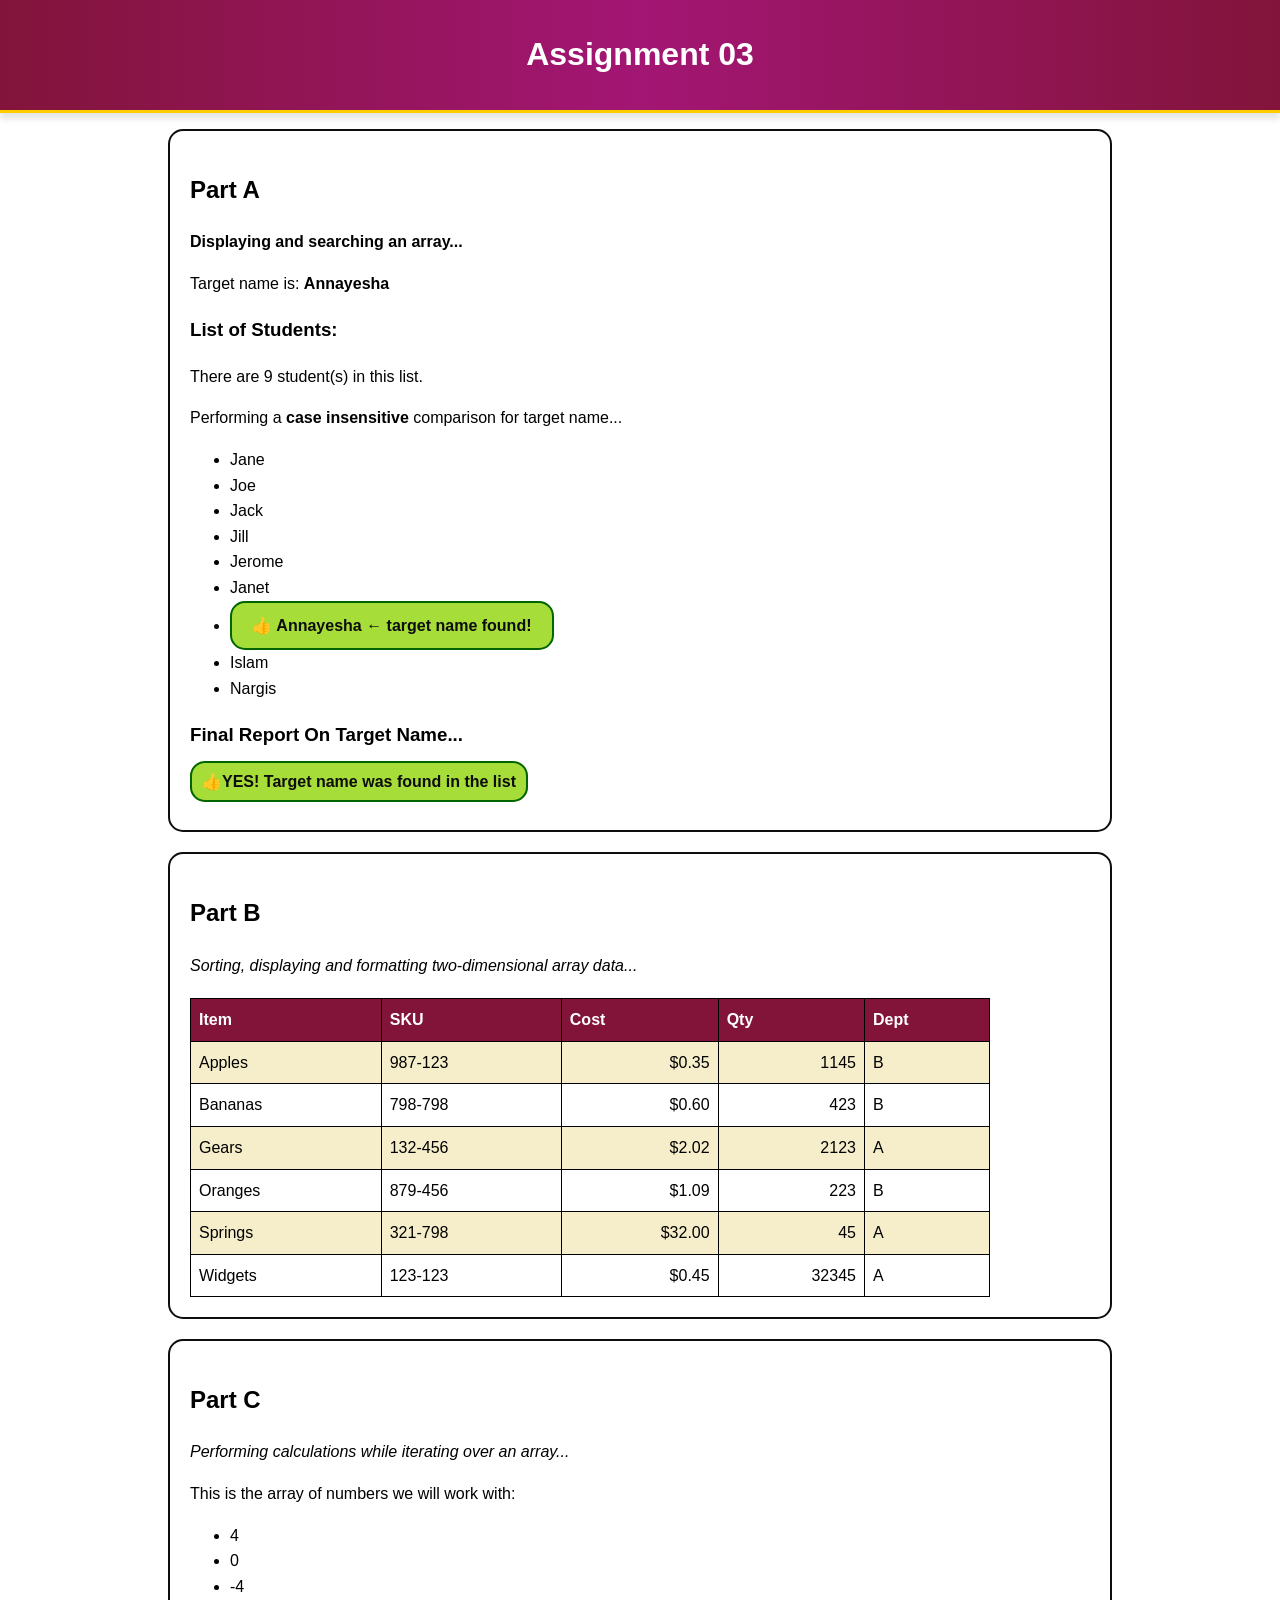
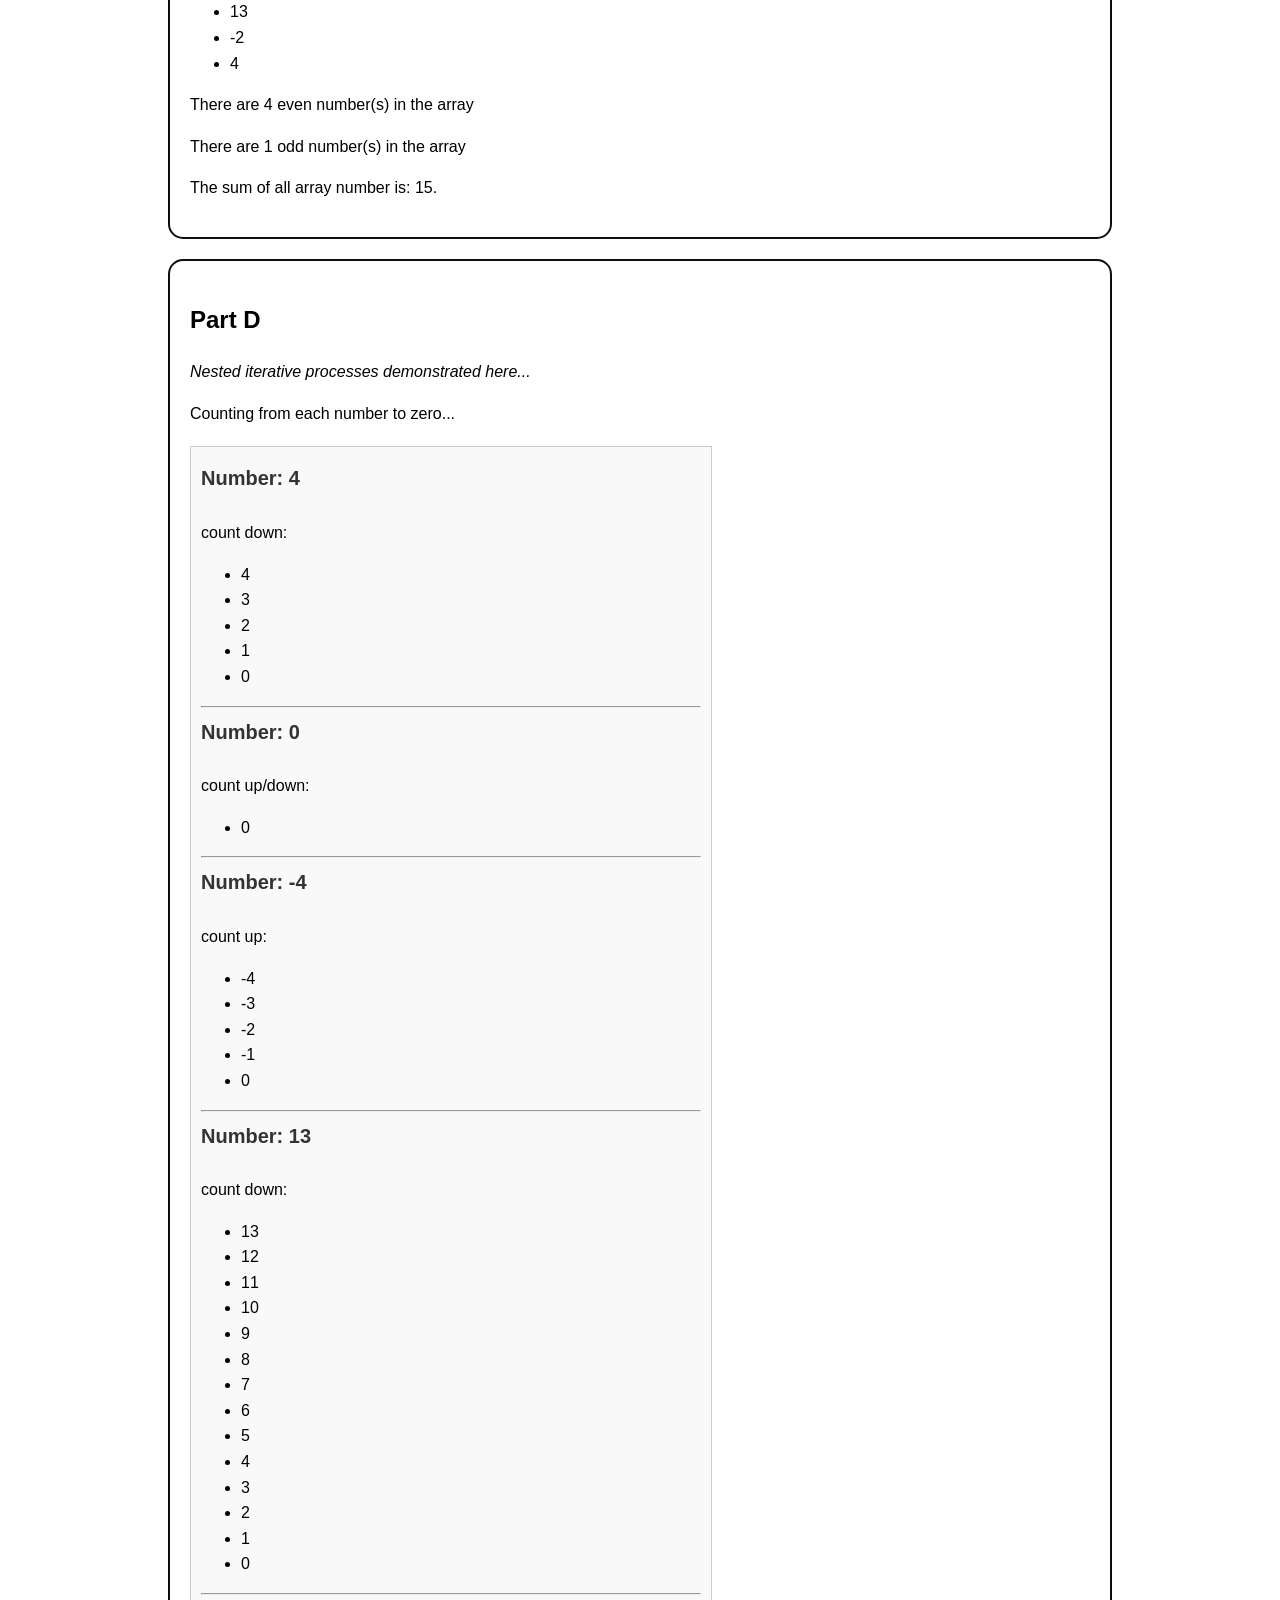
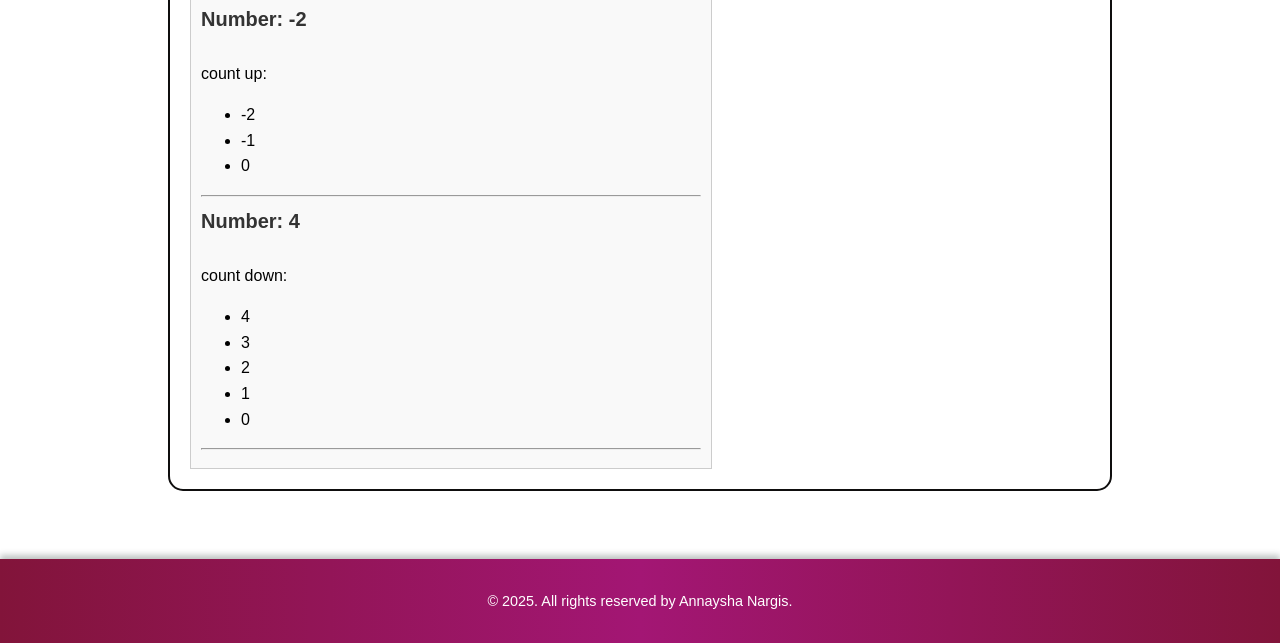
<file: Assignment_03/index.html>
<!DOCTYPE html>
<html lang="en">
<head>
    <meta charset="UTF-8">
    <meta name="viewport" content="width=device-width, initial-scale=1.0">
    <title>Assignment 03 - Part A</title>
    <link rel="stylesheet" href="./css/style.css">
</head>
<body>
    <header>
        <h1>Assignment 03</h1>
    </header>
    
<main>
    <section id="partA">
        <h2>Part A</h2>
        <p><strong>Displaying and searching an array...</strong></p>
        <p>Target name is: <strong><span id="targetName"></span></strong></p>
        
        <h3>List of Students:</h3>
        <p>There are <span id="studentCount"></span> student(s) in this list.</p>
        <p>Performing a <strong>case insensitive </strong> comparison for target name...</p>
        <ul id="studentList"></ul>

        <h3>Final Report On Target Name...</h3>
        <p id="searchResult"></p>
    </section>


    <!-- Part B -->
    <section id="partA">
        <h2>Part B</h2>
        <p class="italic-text">Sorting, displaying and formatting two-dimensional array data...</p>
        <table id="productTable">
            <thead>
                <tr>
                    <th>Item</th>
                    <th>SKU</th>
                    <th>Cost</th>
                    <th>Qty</th>
                    <th>Dept</th>
                </tr>
            </thead>
            <tbody>
                <!-- Product data will be inserted here -->
            </tbody>
        </table>
    </section>

    <!-- Part C -->
    <section id="partA">
        <h2>Part C</h2>
        <p class="italic-text">Performing calculations while iterating over an array...</p>
        <p>This is the array of numbers we will work with:</p>
        <ul id="numberList"></ul>
        <p>There are <span id="evenCount"></span> even number(s) in the array</p>
        <p>There are <span id="oddCount"></span> odd number(s) in the array</p>
        <p>The sum of all array number is: <span id="sumResult"></span>. </p>
    </section>


    <!-- Part D -->
    <section id="partA">
        <h2>Part D</h2>
        <p class="italic-text">Nested iterative processes demonstrated here...</p>
        <p>Counting from each number to zero...</p>
        <div id="countdownResults"></div>
    </section>
</main>

  <!-- Footer Section -->
  <footer>
    <p>&copy; 2025. All rights reserved by Annaysha Nargis.</p>
  </footer>


    <script src="./JS/data.js"></script>
    <script src="./JS/script.js"></script>
</body>
</html>
</file>
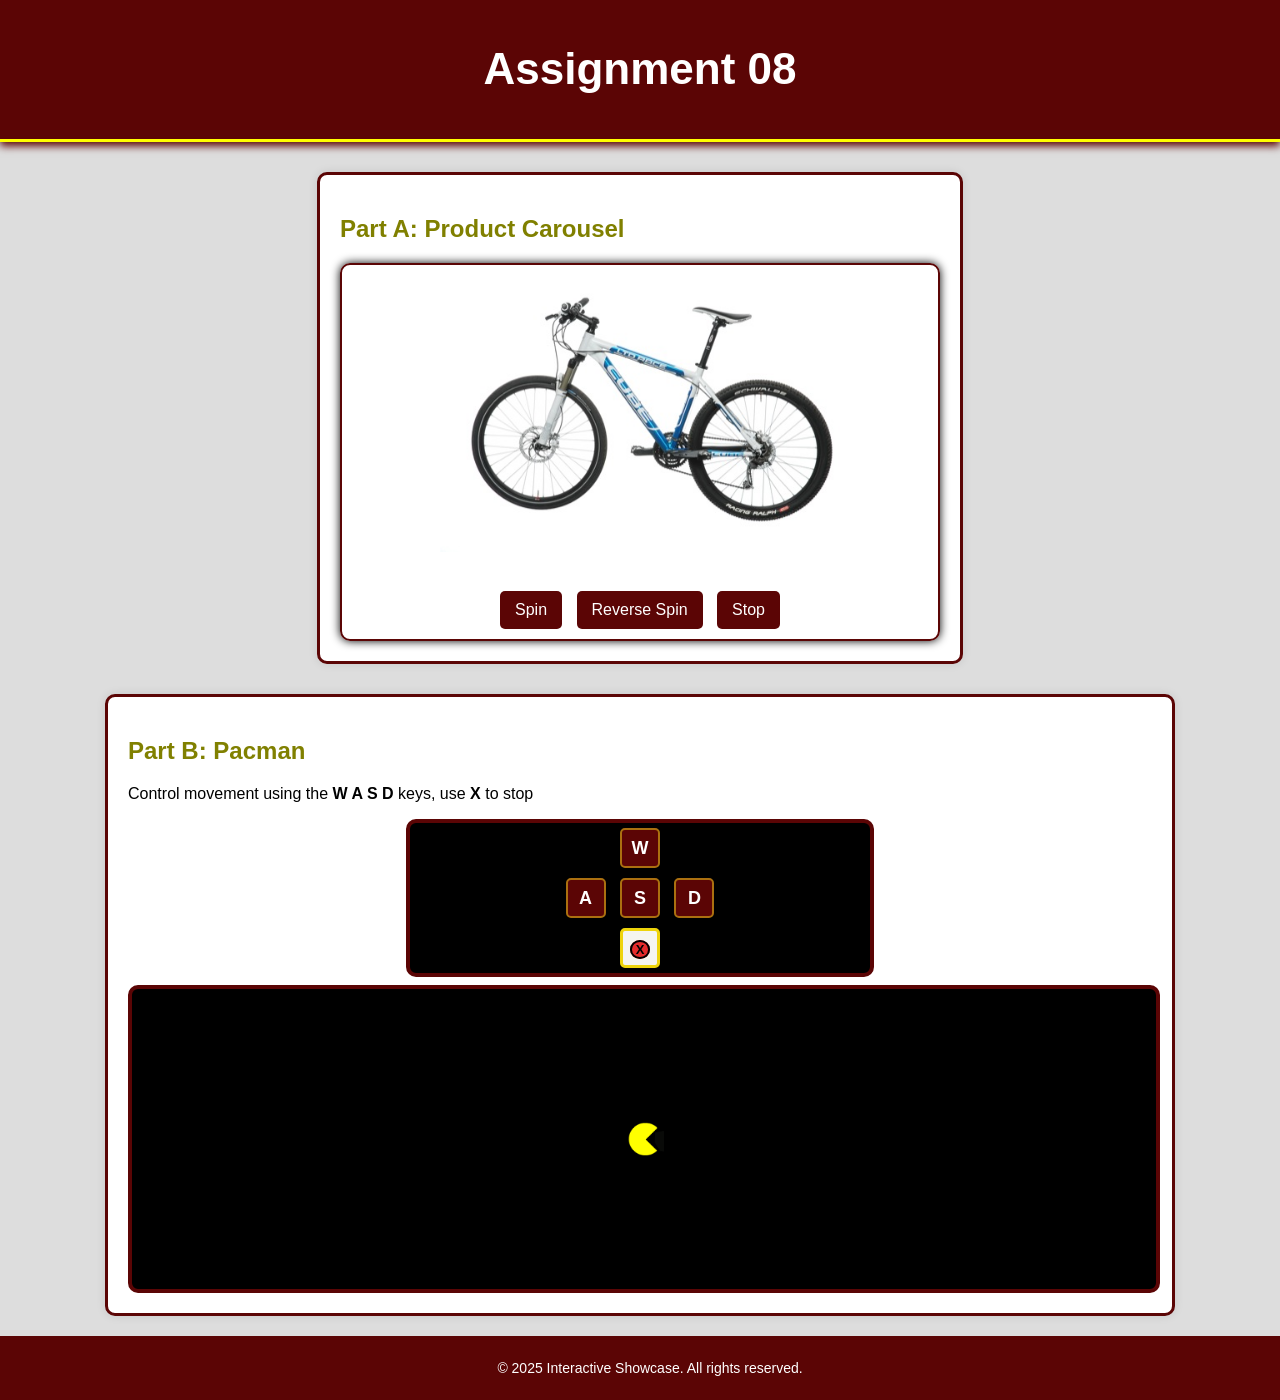
<file: Assignment_08/index.html>
<!DOCTYPE html>
<html lang="en">
<head>
    <meta charset="UTF-8">
    <meta name="viewport" content="width=device-width, initial-scale=1.0">
    <title>Product Carousel</title>
    <link rel="stylesheet" href="./css/style.css">
</head>
<body>

    <header>
        <h1>Assignment 08</h1>
    </header>

    <div class="container">
        <h2>Part A: Product Carousel</h2>
        <div class="product-carousal">
            <div class="image-container">
                <img id="productImage" src="images/product/bike-1.jpg" alt="Bike Image">
            </div>
            <div class="buttons">
                <button onclick="startSpin(1)">Spin</button>
                <button onclick="startSpin(-1)">Reverse Spin</button>
                <button onclick="stopSpin()">Stop</button>
            </div>
        </div>
    </div>

    <div class="game-container">
        <h2>Part B: Pacman</h2>
        <p>Control movement using the <strong>W A S D</strong> keys, use <strong>X</strong> to stop</p>
        <div class="controls">
            <div class="keyboard">
                <button id="up">W</button>
                <div class="row">
                    <button id="left">A</button>
                    <button id="down">S</button>
                    <button id="right">D</button>
                </div>
                <button id="stop" class="active"><span id="x-button">X</span></button>
            </div>
        </div>
        <div class="game-box">
            <img id="pacman" src="images/pacman/pac-man-static.gif" alt="Pac-Man">
        </div>
    </div>

    <footer>
        <p id="footer-para">&copy; 2025 Interactive Showcase. All rights reserved.</p>
    </footer>

    <script src="./JS/script.js"></script>
</body>
</html>
</file>
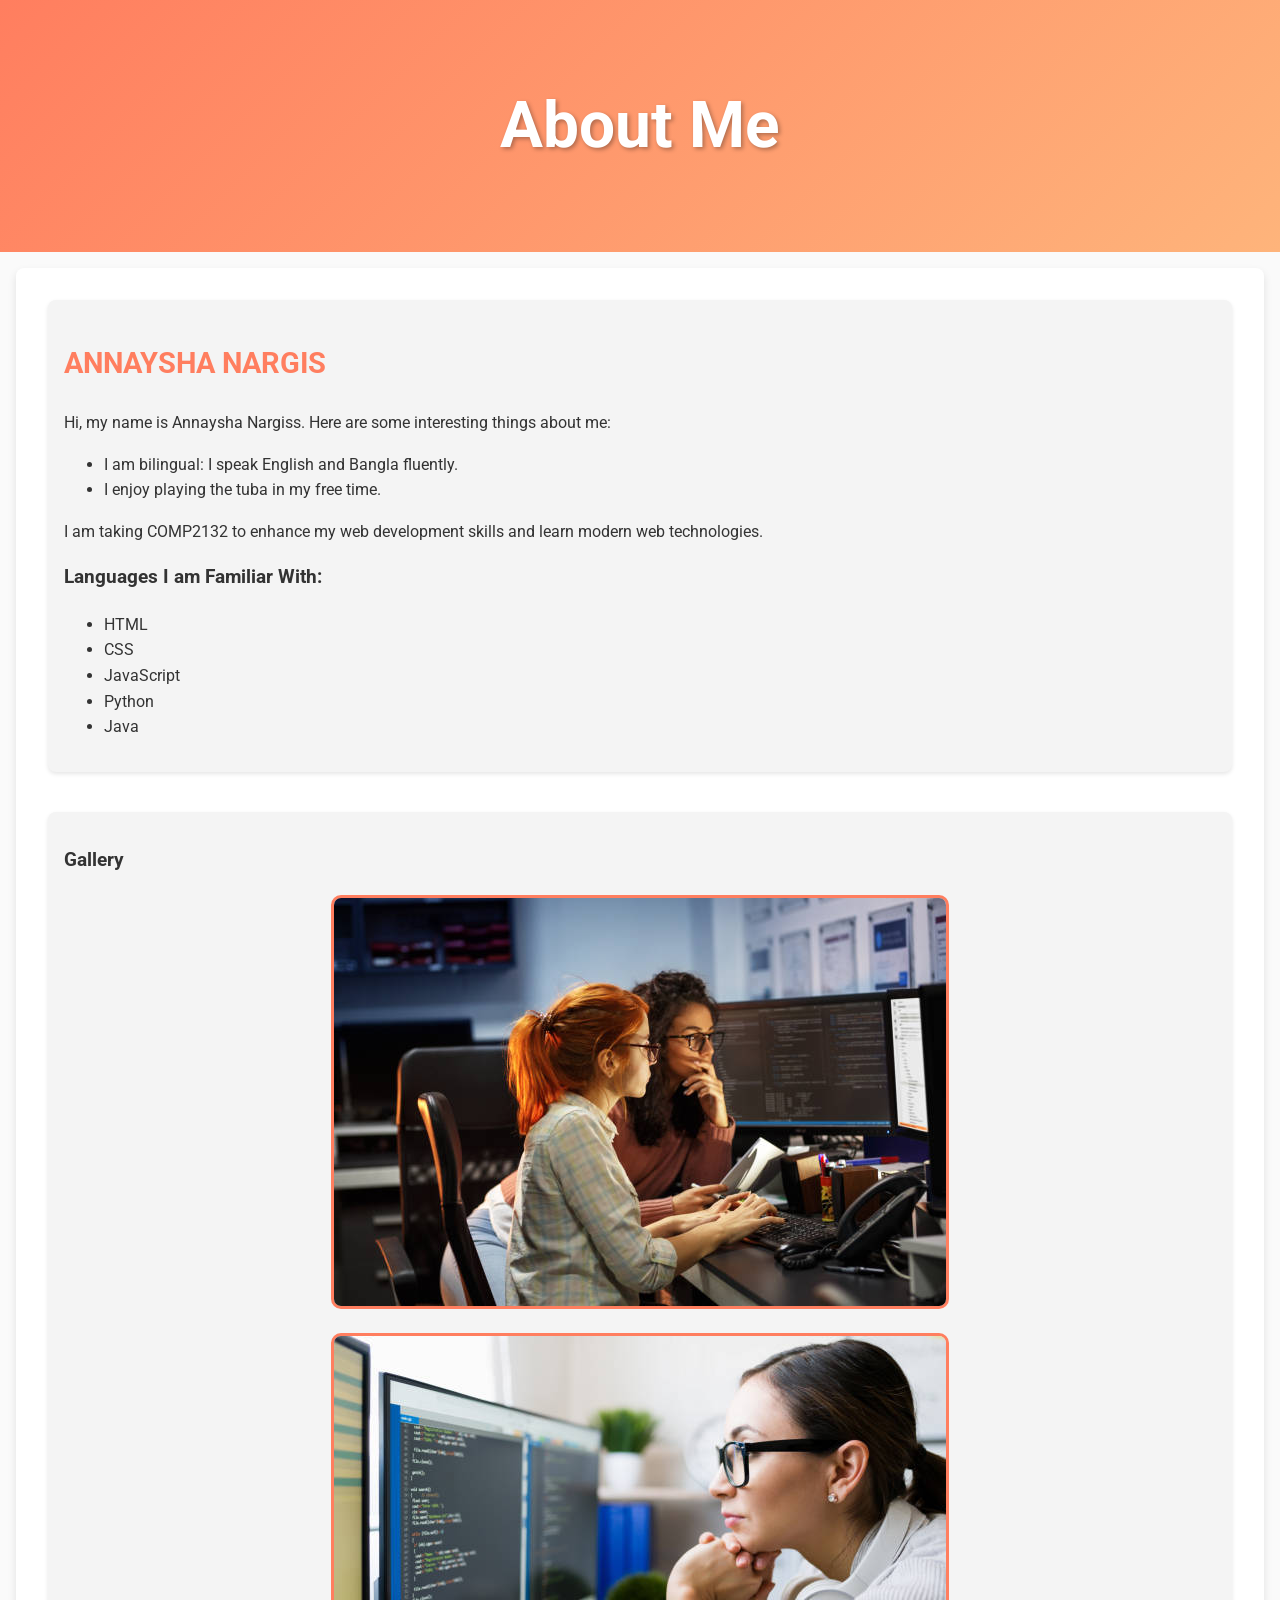
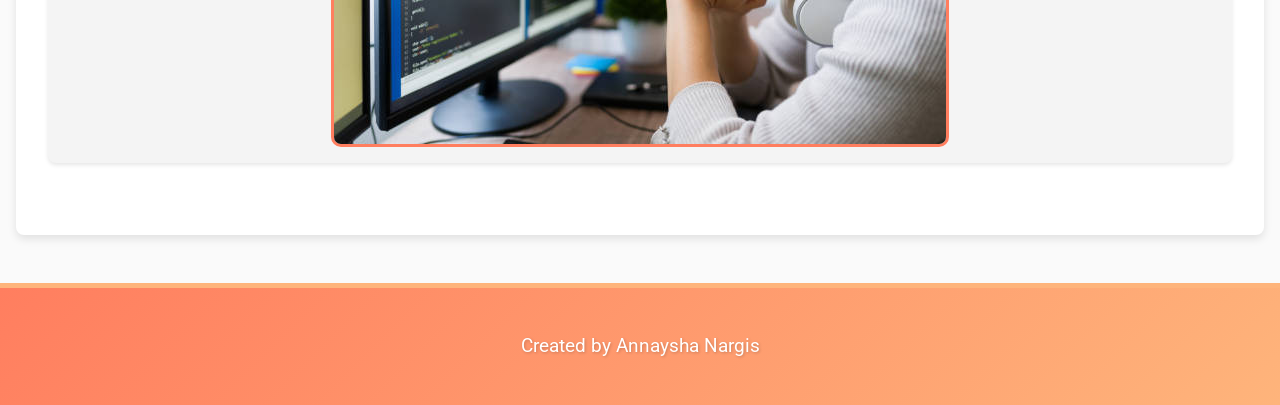
<file: Assignment_1/index.html>
<!DOCTYPE html>
<html lang="en">
<head>
  <meta charset="UTF-8">
  <meta name="viewport" content="width=device-width, initial-scale=1.0">
  <title>Assignment Solution</title>
  <link rel="stylesheet" href="css/styles.css">
  <link rel="preconnect" href="https://fonts.googleapis.com">
  <link href="https://fonts.googleapis.com/css2?family=Roboto:wght@400;700&display=swap" rel="stylesheet">
</head>
<body>
  <header>
    <h1>About Me</h1>
  </header>
  <main>
    <section>
      <h2 id="javascript_message">Default Text</h2>
      <p>Hi, my name is Annaysha Nargiss. Here are some interesting things about me:</p>
      <ul>
        <li>I am bilingual: I speak English and Bangla fluently.</li>
        <li>I enjoy playing the tuba in my free time.</li>
      </ul>
      <p>I am taking COMP2132 to enhance my web development skills and learn modern web technologies.</p>
      <h3>Languages I am Familiar With:</h3>
      <ul>
        <li>HTML</li>
        <li>CSS</li>
        <li>JavaScript</li>
        <li>Python</li>
        <li>Java</li>
      </ul>
    </section>
    <section>
      <h3>Gallery</h3>
      <div class="image-gallery">
        <img src="images/image_1.jpg" alt="Image 1">
        <img src="images/image_2.jpg" alt="Image 2">
      </div>
    </section>
  </main>
  <footer>
    <p>Created by Annaysha Nargis</p>
  </footer>
  <script src="js/script.js"></script>
</body>
</html>
</file>
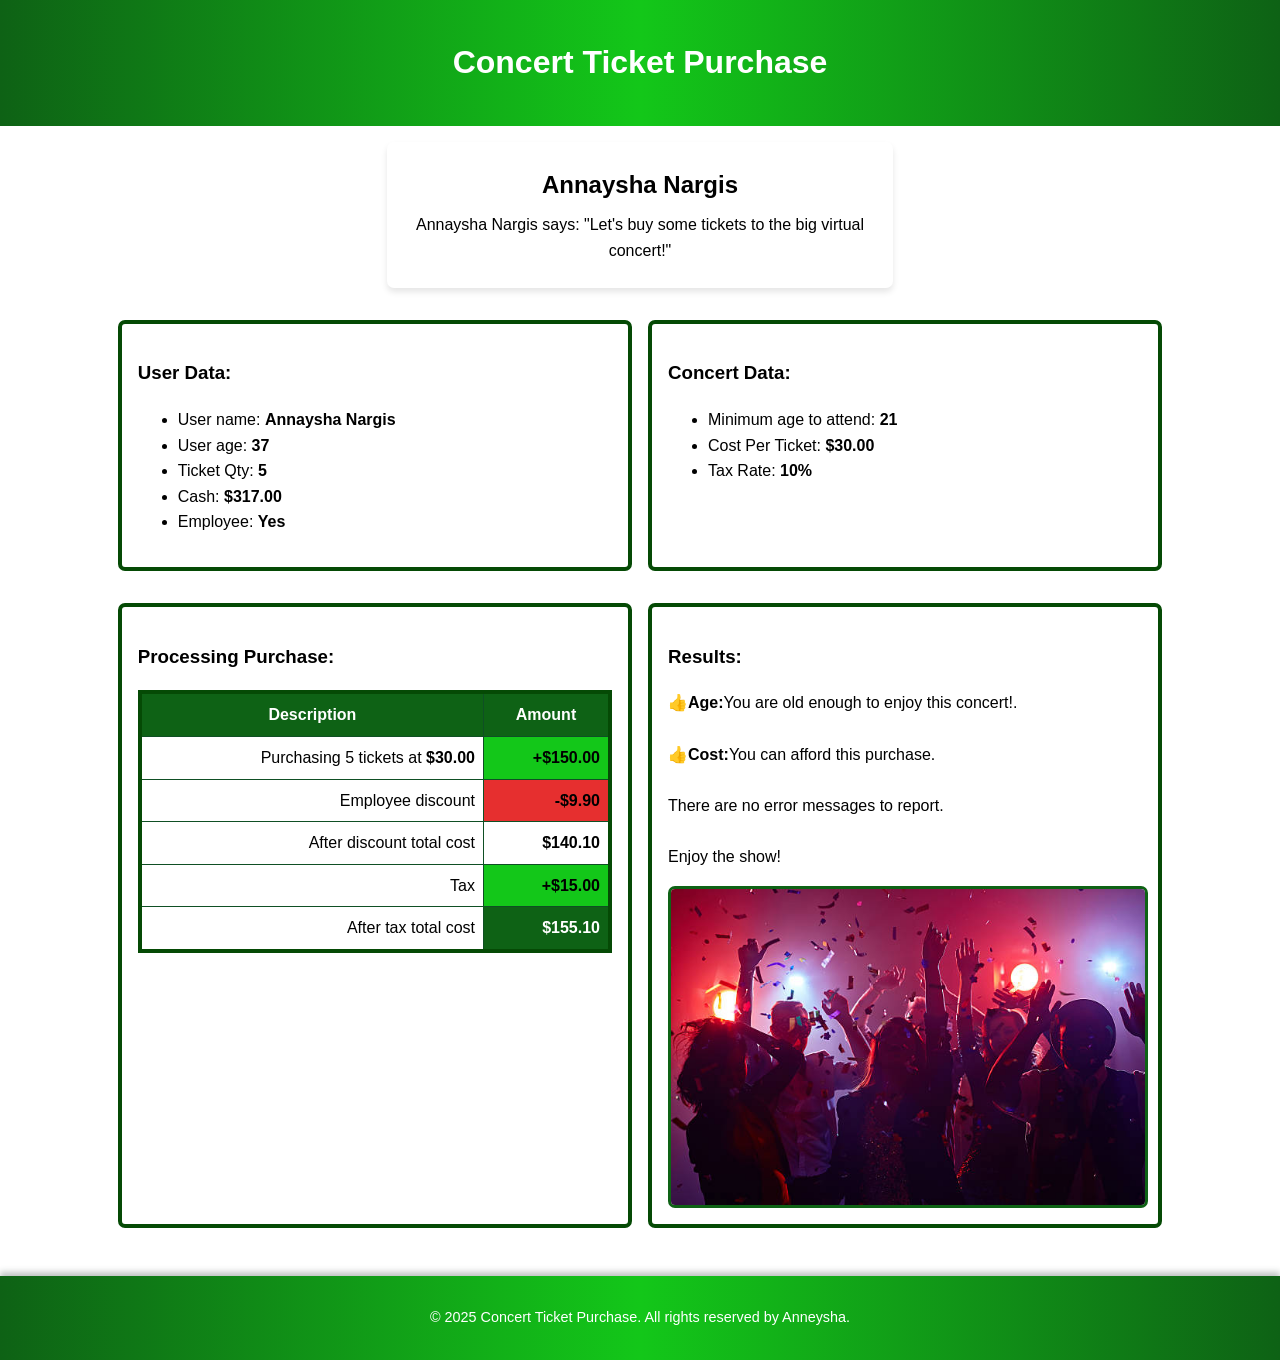
<file: Assignment_2/index.html>
<!DOCTYPE html>
<html lang="en">
<head>
  <meta charset="UTF-8">
  <meta name="viewport" content="width=device-width, initial-scale=1.0">
  <title>Ticket Purchase</title>
  <link rel="stylesheet" href="./css/style.css">
  <script defer src="./Js/data.js"></script>
  <script defer src="./Js/script.js"></script>
</head>
<body>
  <header>
    <h1>Concert Ticket Purchase</h1>
  </header>

  <main>
    <!-- Part A -->
    <section id="user-info">
      <h2></h2>
      <p></p>
    </section>
  
    <!-- Part B and C in a Flex Container -->
    <div id="details-container">
      <section id="user-details">
        <h3>User Data:</h3>
        <ul></ul>
      </section>
  
      <section id="concert-data">
        <h3>Concert Data:</h3>
        <ul></ul>
      </section>
    </div>
  
    <!-- Part D and E in another Flex Container -->
    <div id="summary-container">
      <section id="purchase-summary">
        <h3>Processing Purchase:</h3>
        <table>
          <thead>
            <tr>
              <th>Description</th>
              <th>Amount</th>
            </tr>
          </thead>
          <tbody id="summary-body">
            <!-- Rows will be populated dynamically -->
          </tbody>
        </table>
      </section>
  
      <section id="end-results">
        <h3>Results:</h3>
        <p id="result-message"></p>
        <img id="success-image" src="./images/party.jpg" alt="Success" style="display: none;" />
      </section>
    </div>
  </main>
  
  <!-- Footer Section -->
  <footer>
    <p>&copy; 2025 Concert Ticket Purchase. All rights reserved by Anneysha.</p>
  </footer>
</body>
</html>
</file>
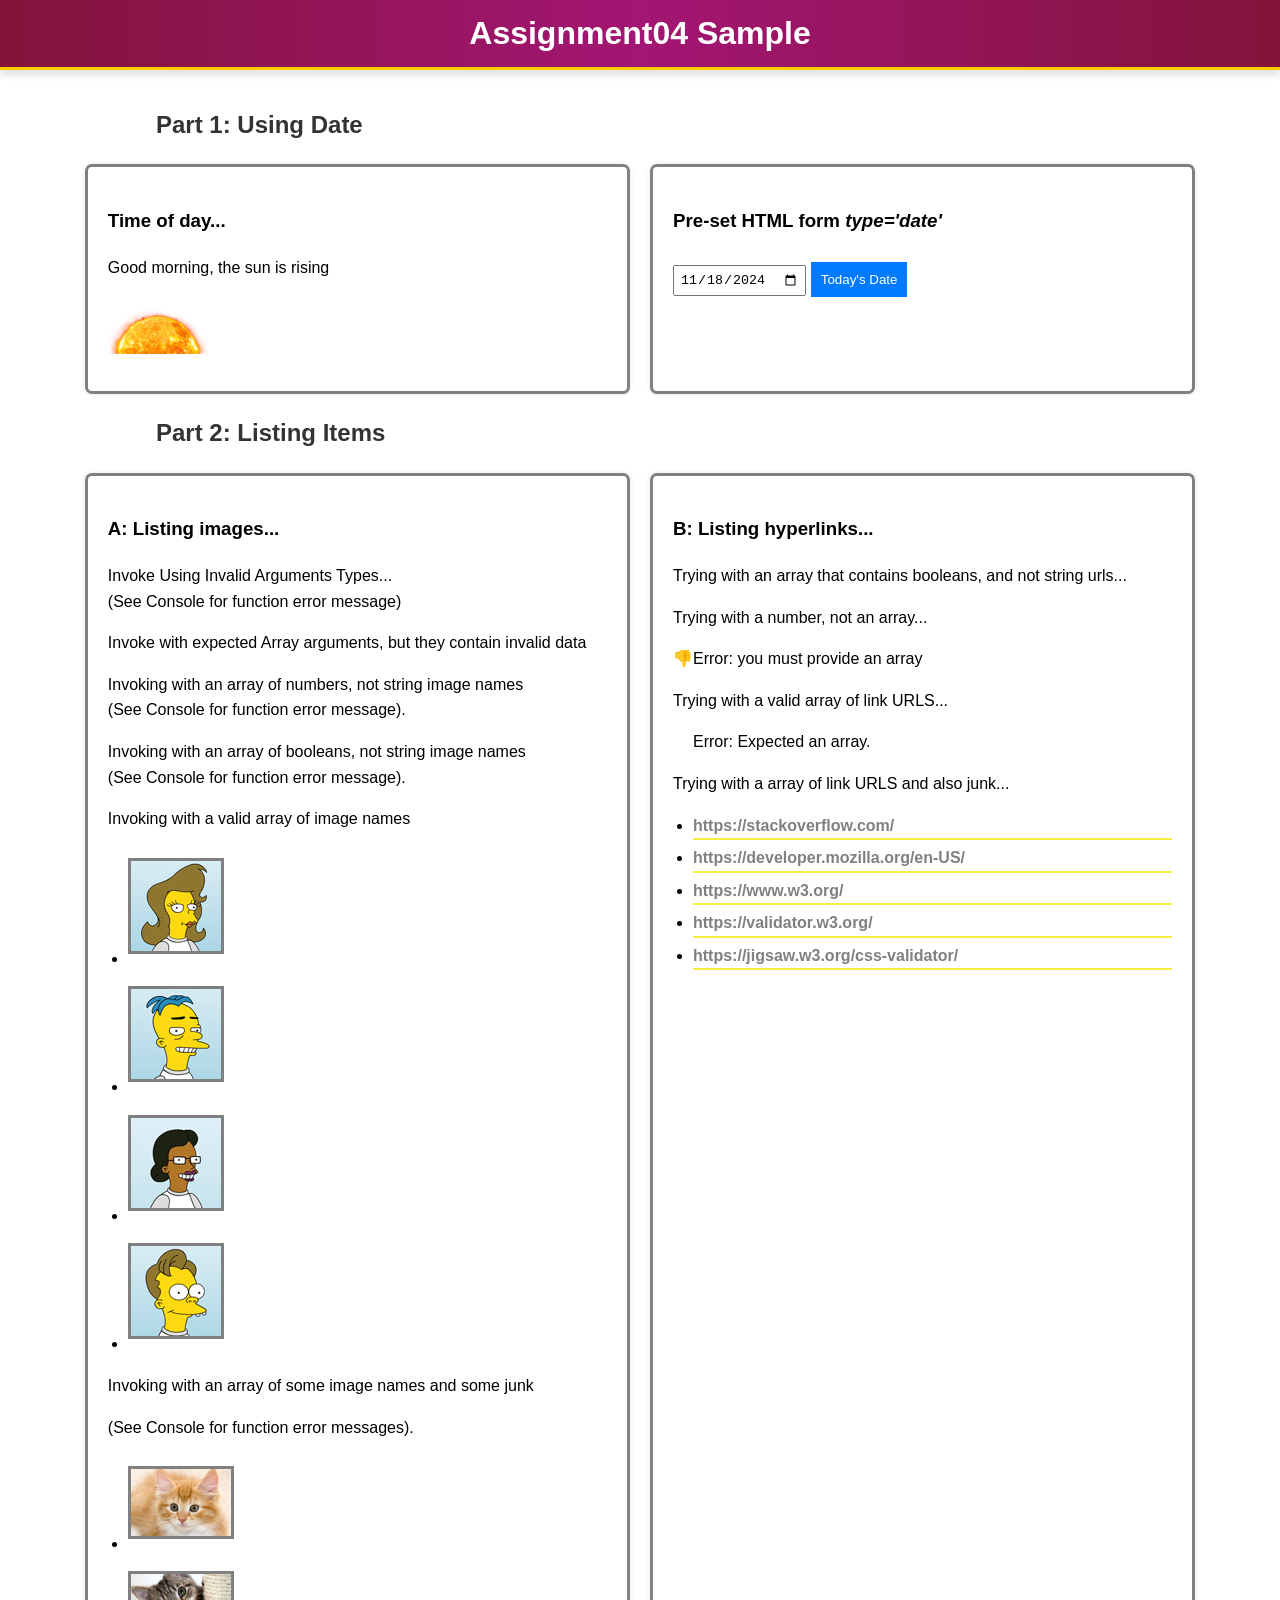
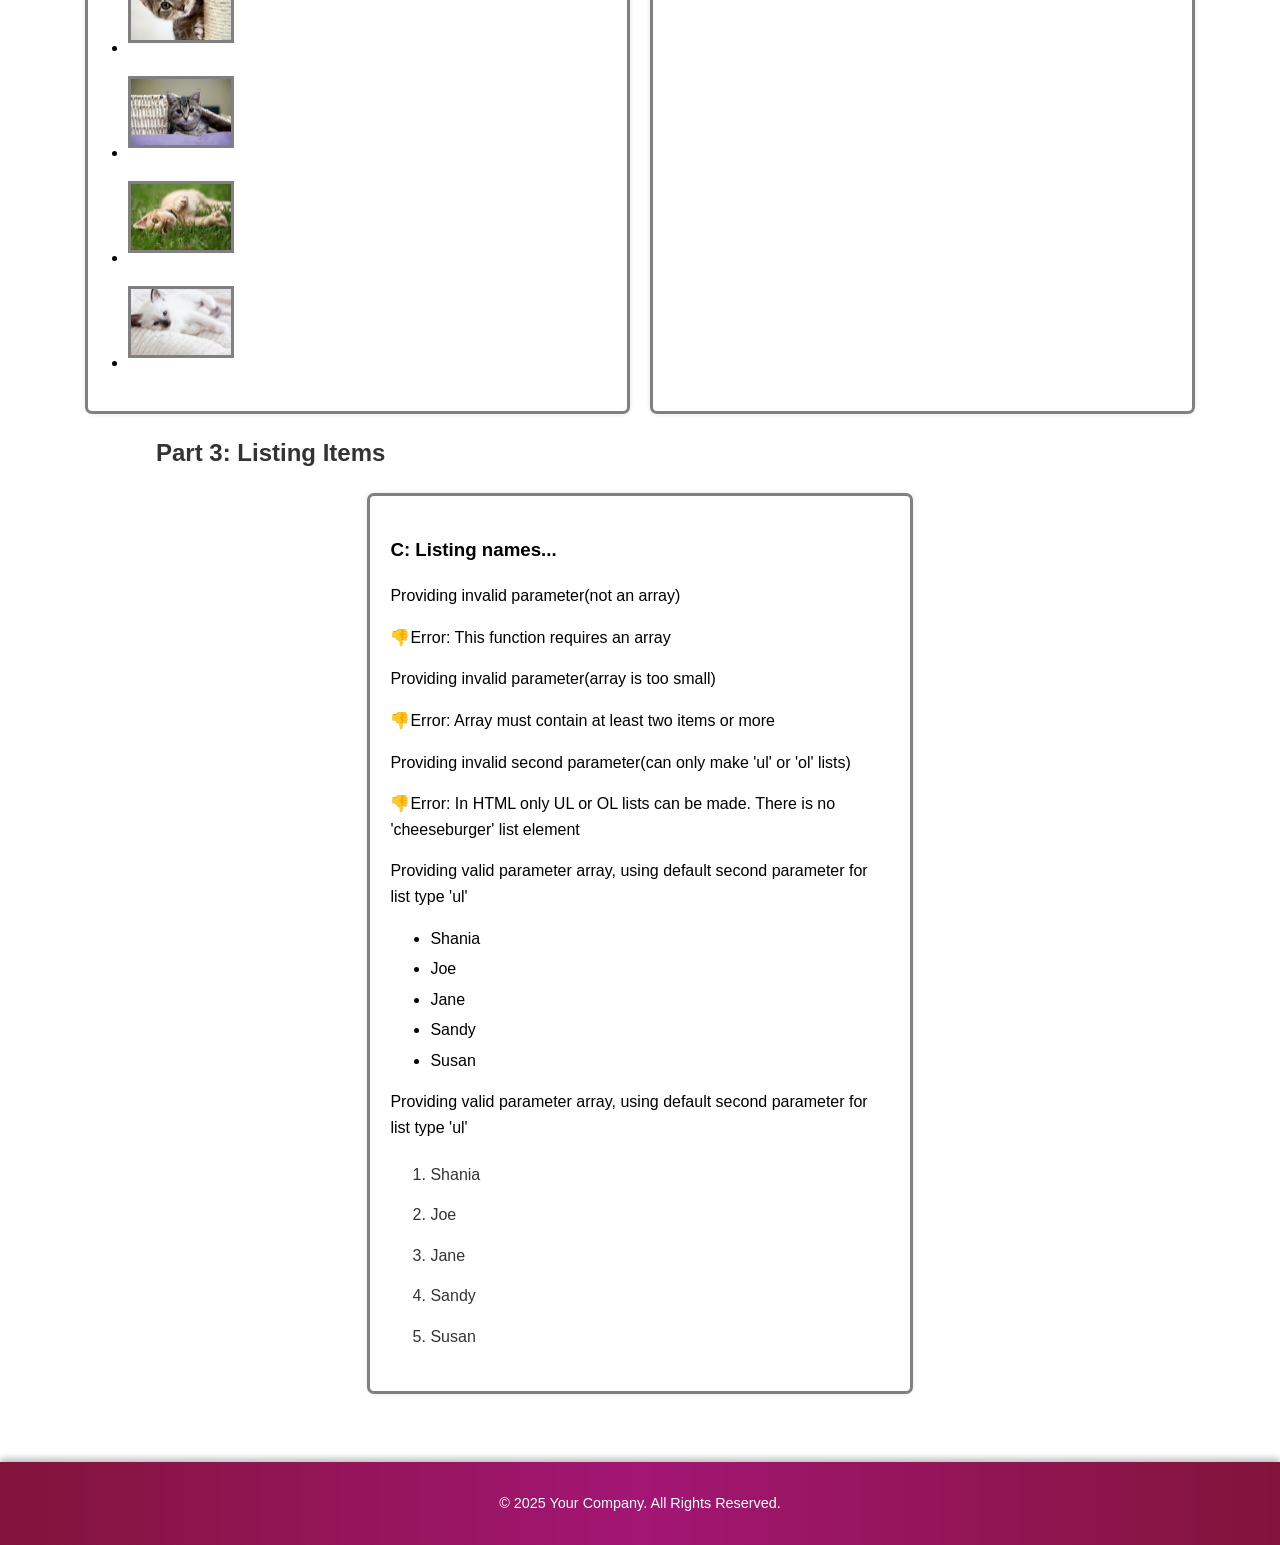
<file: Assignment_4/index.html>
<!DOCTYPE html>
<html lang="en">
<head>
    <meta charset="UTF-8">
    <meta name="viewport" content="width=device-width, initial-scale=1.0">
    <title>Assignment 04 Sample</title>
    <link rel="stylesheet" href="./css/style.css">
    <script src="./JS/data.js" defer></script>
    <script src="./JS/assignment04_function.js" defer></script>
    <script src="./JS/script.js" defer></script>
</head>
<body>
        <!-- Header -->
        <header>
            <h1>Assignment04 Sample</h1>
        </header>
    

<main>
        <!-- Part 1 -->
        <section>
            <h2>Part 1: Using Date</h2>
            <div class="container">
                <div class="box">
                    <h3>Time of day...</h3>
                    <div id="greeting"></div>
                </div>
                <div class="box">
                    <h3>Pre-set HTML form <em>type='date'</em></h3>
                    <input type="date" id="datePicker">
                    <button onclick="setTodayDate()">Today's Date</button>
                </div>
            </div>
        </section>
        
    
        <!-- part 2 -->
         <section>
            <h2>Part 2: Listing Items</h2>
            
            <div class="container">
                <div class="box">
                    <h3>A: Listing images...</h3>
                    <p>Invoke Using Invalid Arguments Types...<br>(See Console for function error message)</p>
                    <p>Invoke with expected Array arguments, but they contain invalid data</p>
                    <p>Invoking with an array of numbers, not string image names <br> (See Console for function error message).</p>
                    <p>Invoking with an array of booleans, not string image names <br> (See Console for function error message).</p>
                    <p>Invoking with a valid array of image names</p>
                    <ul id="images-list"></ul>
    
                    <p>Invoking with an array of some image names and some junk <br></p>
                    <p>(See Console for function error messages). <br></p>
                    <ul id="some-images-list"></ul>
    
                </div>
        
                <div class="box">
                    <h3>B: Listing hyperlinks...</h3>
                    <p>Trying with an array that contains booleans, and not string urls... <br></p>
                    <p>Trying with a number, not an array... <br></p>
                    <p>👎Error: you must provide an array <br></p>
                    <p>Trying with a valid array of link URLS... <br></p>
                    <ul id="links-list"></ul>
                    <p>Trying with a array of link URLS and also junk... <br></p>
                    <ul id="moreLink-list"></ul>
                   
                </div>
            </div>
         </section>
    
    
        <!-- PART 3 -->
        <section>
                <h2>Part 3: Listing Items</h2>
                <div class="container">
                    <div class="box"><h3>C: Listing names...</h3>
                        <p>Providing invalid parameter(not an array)<br></p>
                        <p>👎Error: This function requires an array<br></p>
                        <p>Providing invalid parameter(array is too small)<br></p>
                        <p>👎Error: Array must contain at least two items or more<br></p>
                        <p>Providing invalid second parameter(can only make 'ul' or 'ol' lists)<br></p>
                        <p>👎Error: In HTML only UL or OL lists can be made. There is no 'cheeseburger' list element<br></p>
                        <p>Providing valid parameter array, using default second parameter for list type 'ul'<br></p>
                        <ul id="names-list"></ul>
                        <p>Providing valid parameter array, using default second parameter for list type 'ul'<br></p>
                        <ul id="moreNames-list"></ul>
                
                </div>
                </div>
        </section>
</main>

        <!-- Footer -->
        <footer>
            <p>© 2025 Your Company. All Rights Reserved.</p>
        </footer>
</body>
</html>
</file>
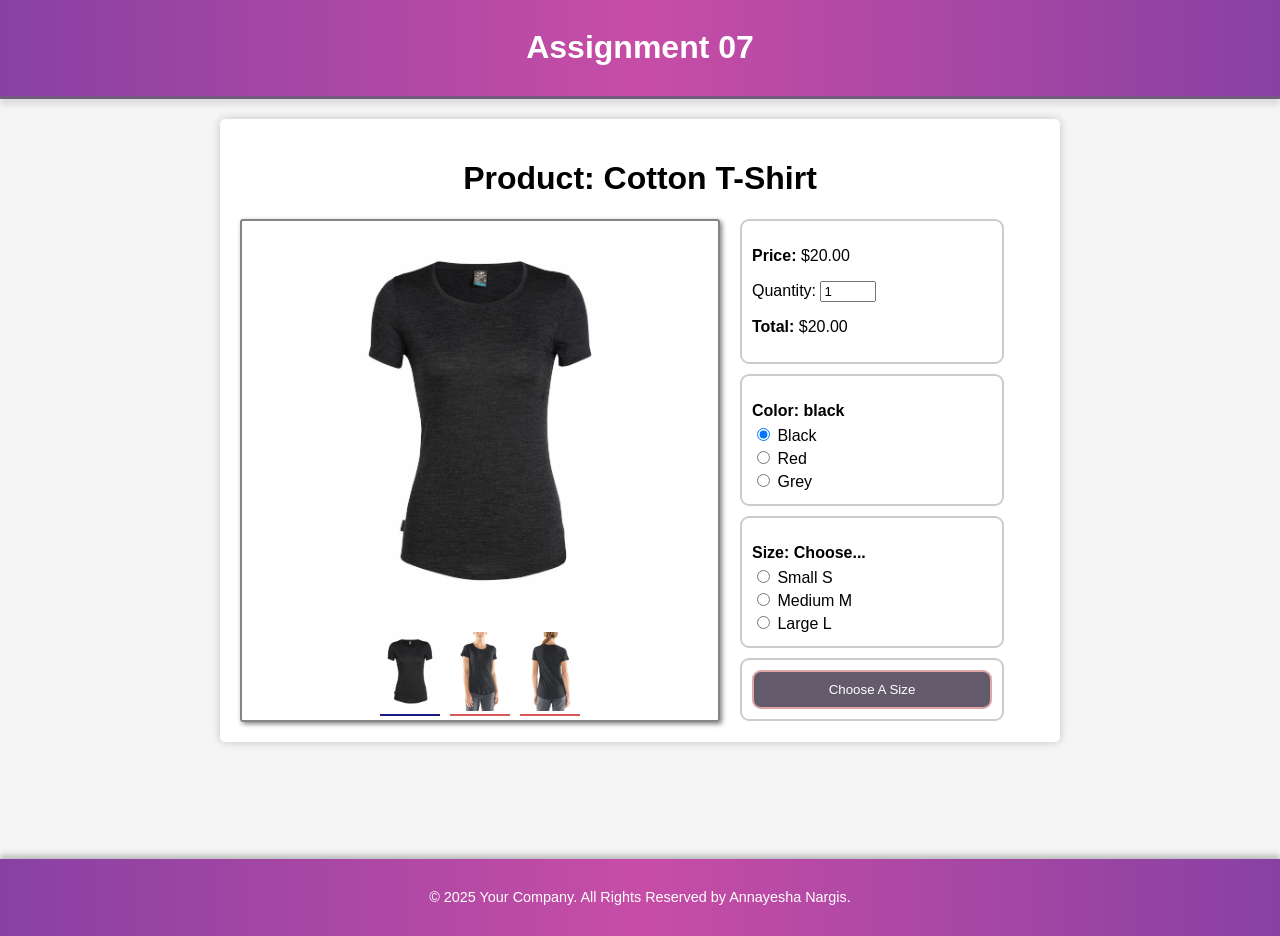
<file: Assignment_7/index.html>
<!DOCTYPE html>
<html lang="en">
<head>
    <meta charset="UTF-8">
    <meta name="viewport" content="width=device-width, initial-scale=1.0">
    <title>E-commerce T-Shirt</title>
    <link rel="stylesheet" href="./css/style.css">
    <script src="https://code.jquery.com/jquery-3.6.0.min.js"></script>
</head>
<body>

    <!-- Header -->
    <header>
        <h1>Assignment 07</h1>
    </header>       
    <div class="container">
        <h1>Product: <strong>Cotton T-Shirt</strong></h1>
        
        <div class="product">
            <div class="image-gallery">
                <img id="main-image" src="./product-images/t-shirt-black-no-model.jpg" alt="Main Product">
                <div class="thumbnails">
                    <img class="thumb active" data-view="no-model" src="./product-images/t-shirt-black-no-model.jpg">
                    <img class="thumb" data-view="front" src="./product-images/t-shirt-black-front.jpg">
                    <img class="thumb" data-view="back" src="./product-images/t-shirt-black-back.jpg">
                </div>
            </div>

            <div class="details">
                <!-- price info -->
                <div class="price-info">
                    <p><strong>Price:</strong> $20.00</p>
                <label for="quantity">Quantity:</label>
                <input type="number" id="quantity" value="1" min="1">
                <p><strong>Total:</strong> $<span id="total-price">20.00</span></p>
                </div>

                <!-- Color Selection -->
                <div class="option-box">
                    <p class="option-title">Color: <span id="color-text">black</span></p>
                    <label><input type="radio" name="color" value="black" checked> Black</label>
                    <label><input type="radio" name="color" value="red"> Red</label>
                    <label><input type="radio" name="color" value="grey"> Grey</label>
                </div>

                <!-- Size Selection -->
                <div class="option-box">
                    <p class="option-title">Size: <span id="size-text">Choose...</span></p>
                    <label><input type="radio" name="size" value="small"> Small S</label>
                    <label><input type="radio" name="size" value="medium"> Medium M</label>
                    <label><input type="radio" name="size" value="large"> Large L</label>
                </div>

            <div class="cart-button">
                <button id="add-to-cart" disabled>Choose A Size</button>
            </div>
            </div>
        </div>
    </div>
    <!-- Footer -->
    <footer>
        <p id="footer-para">© 2025 Your Company. All Rights Reserved by Annayesha Nargis.</p>
    </footer>    
    <script src="./JS/script.js"></script>
</body>
</html>
</file>
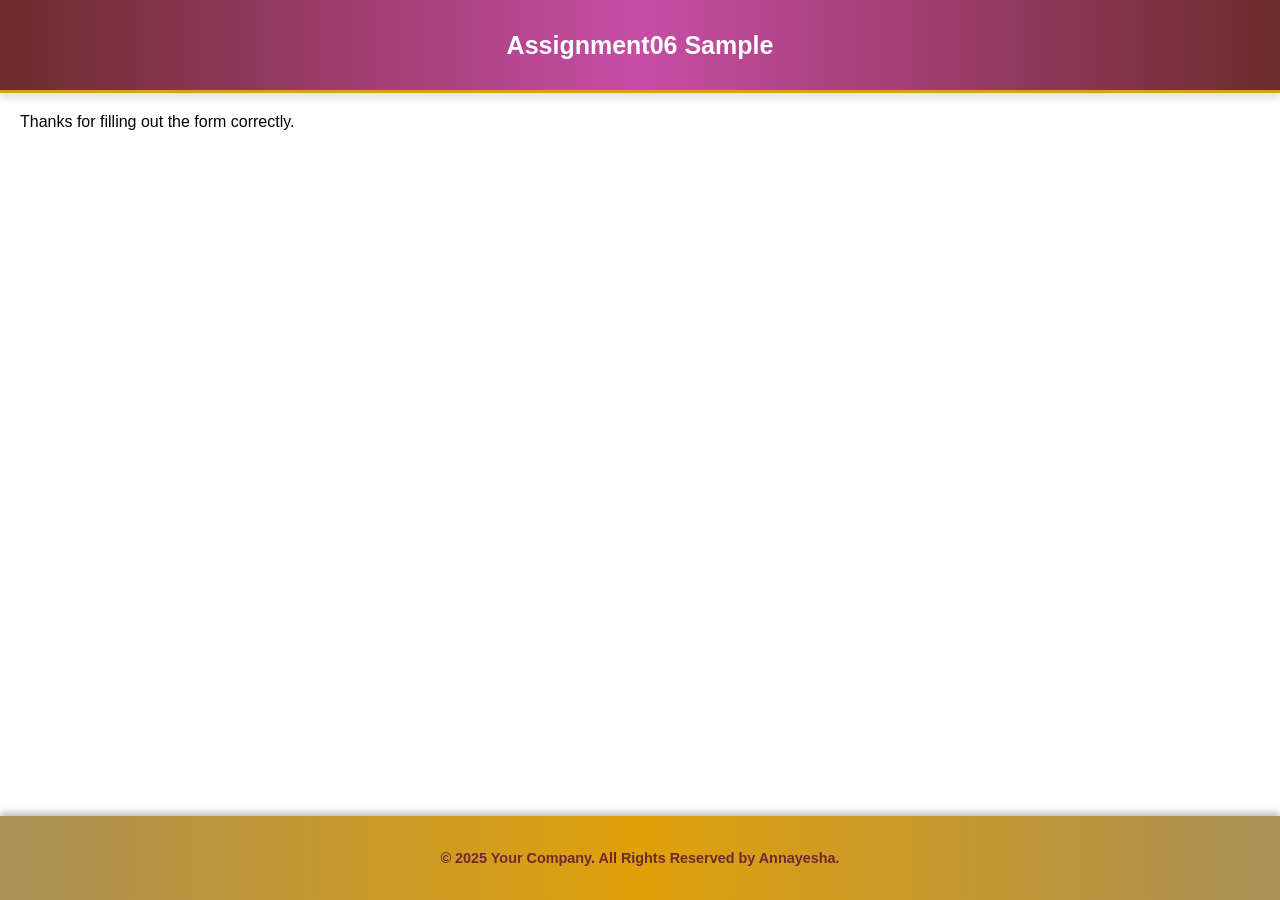
<file: Assignment_6/thank-you.html>
<!DOCTYPE html>
<html lang="en">
<head>
  <meta charset="UTF-8">
  <meta name="viewport" content="width=device-width, initial-scale=1.0">
  <title>Thank You</title>
  <link rel="stylesheet" href="./css/style.css">
</head>
<body>
        <!-- Header -->
      <header>
          <h1>Assignment06 Sample</h1>
      </header>
      <main>
        <p id="thank-para">Thanks for filling out the form correctly.</p>
      </main>
          <!-- Footer -->
          <footer>
            <p id="footer-text">© 2025 Your Company. All Rights Reserved by Annayesha.</p>
          </footer>
</body>
</html>
</file>
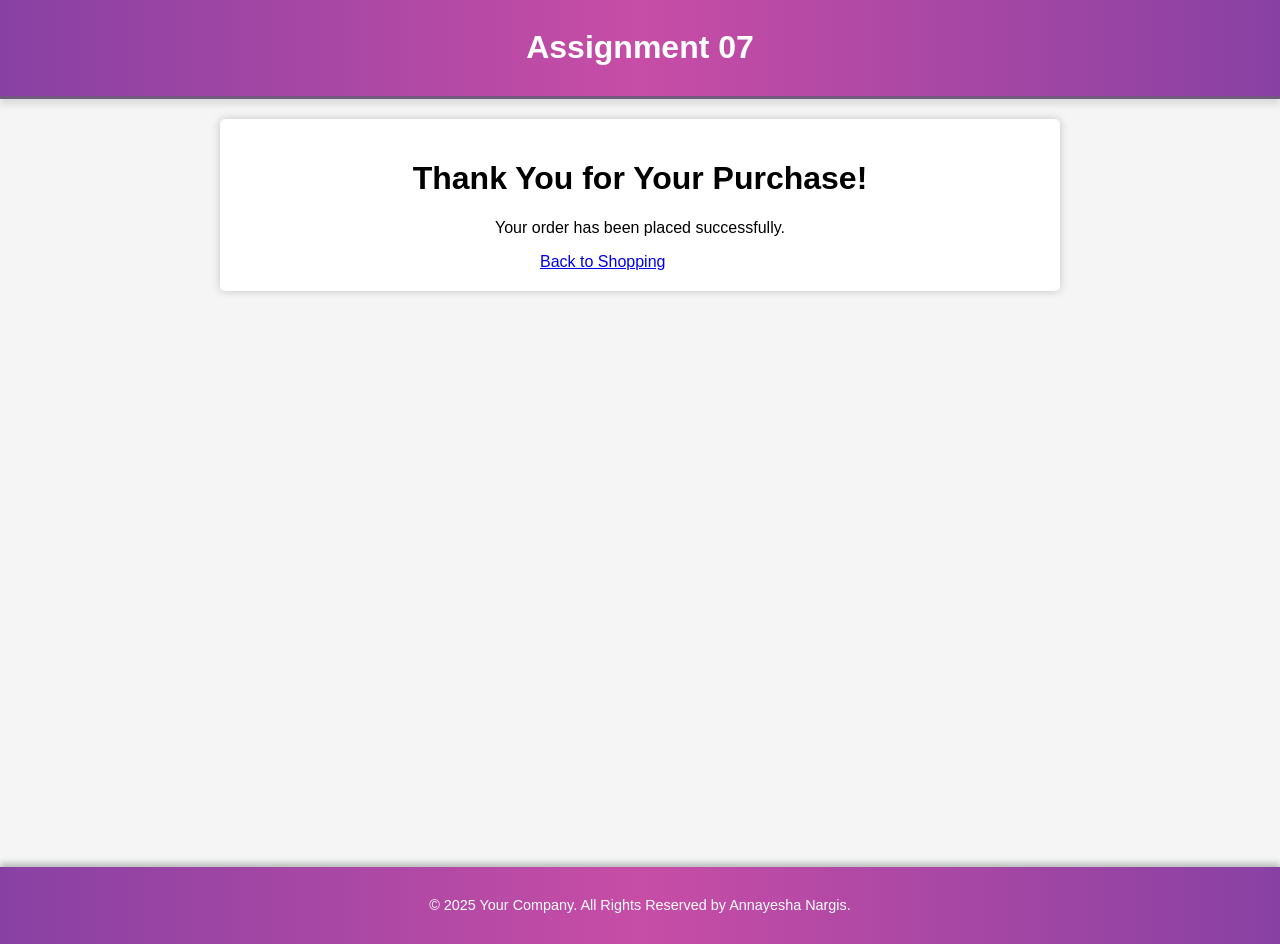
<file: Assignment_7/thank-you.html>
<!DOCTYPE html>
<html lang="en">
<head>
    <meta charset="UTF-8">
    <meta name="viewport" content="width=device-width, initial-scale=1.0">
    <title>Thank You</title>
    <link rel="stylesheet" href="./css/style.css">
</head>
    <body>
            <!-- Header -->
    <header>
        <h1>Assignment 07</h1>
    </header> 
      <div class="container">
        <h1>Thank You for Your Purchase!</h1>
        <p id="thank-para">Your order has been placed successfully.</p>
        <a href="index.html" id="back">Back to Shopping</a>
      </div>
        <!-- Footer -->
        <footer class="thank-footer">
            <p id="footer-para">© 2025 Your Company. All Rights Reserved by Annayesha Nargis.</p>
        </footer> 
    </body>

</html>
</file>
<file: Assignment_03/css/style.css>
/* General styling */
body {
    font-family: Arial, sans-serif;
    line-height: 1.6;
    margin: 0;
    padding: 0;
  }
  
  header {
    background: linear-gradient(90deg, #82143a, #a31674, #82143a); /* Maroon gradient effect */
    background-color: #82143a; /* Maroon color */
    color: white;
    padding: 0.5rem 0; /* Reduced padding for smaller height */
    text-align: center;
    transition: background 0.3s ease; /* Smooth transition effect */
    border-bottom: 3px solid #ffcc00; /* Yellow bottom border */
    box-shadow: 0 6px 6px rgba(0, 0, 0, 0.1); /* Gray bottom shadow */
  }
  
  header:hover {
    background: linear-gradient(90deg, #82143a, #a31674, #82143a); /* Hover effect with different shades of maroon */
  }
  
  
  main {
    padding: 1rem;
  }

h2 {
   font-weight: 900;
}

/* Target name highlight */
.found {
    color: rgb(13, 13, 13);
    font-weight: bold;
    background-color: rgb(166, 221, 56);
    padding: 10px;
    border-radius: 15px;
    border: 2px solid darkgreen;
}

.not-found {
    color: red;
    font-weight: bold;
}

.target-item {
    color: rgb(13, 13, 13);
    font-weight: bold;
    background-color: rgb(166, 221, 56);
    padding: 10px;
    border-radius: 15px;
    border: 2px solid darkgreen;
    width: 80%;
    max-width: 300px;
    text-align: center;
}

/* Styling for Part B */
section {
    width: 90%;
    max-width: 900px;
    margin: auto;
    padding: 20px;
    border: 2px solid #0f0e0e; /* Border around each section */
    border-radius: 15px;     /* Rounded corners for the border */
    margin-bottom: 20px;     /* Space between sections */
}


.italic-text {
    font-style: italic;
}

table {
    width: 100%;
    max-width: 800px;
    border-collapse: collapse;
    margin-top: 20px;
}
#productTable tbody tr:nth-child(odd) {
    background-color: rgb(226, 235, 103);
}





th, td {
    border: 1px solid black;
    padding: 8px;
    text-align: left;
}

th {
    background-color: #82143a;
    color: white;
    
}

td:nth-child(3), td:nth-child(4) {
    text-align: right;
}

/* Styling for countdown results */
#countdownResults {
    margin-top: 20px;
    padding: 10px;
    border: 1px solid #ccc;
    width: 80%;
    max-width: 500px;
    background-color: #f9f9f9;
}

#countdownResults p {
    margin: 5px 0;
    font-size: 16px;
}

/* Custom bold style for Number: X */
.bold-number {
    font-weight: 900;  /* Very bold text */
    font-size: 20px;  /* Increase font size */
    color: #333;  /* Optional: dark color for better visibility */
}

footer {
    background: linear-gradient(90deg, #82143a, #a31674, #82143a); /* Maroon gradient effect */
    background-color: #82143a; /* Maroon color */
    color: white;
    text-align: center;
    padding: 1rem 0;
    margin-top: 2rem;
    font-size: 0.9rem;
    box-shadow: 0 -4px 6px rgba(46, 62, 58, 0.3);
    transition: background 0.3s ease; /* Smooth transition for hover */
  }
  footer:hover {
    background: linear-gradient(90deg, #82143a, #a31674, #82143a); /* Hover effect with different shades of maroon */
  }


/* Responsive Design */
@media (max-width: 768px) {
    table {
        width: 100%;
    }

    th, td {
        font-size: 14px;
        padding: 6px;
    }
}

@media (max-width: 480px) {


    table {
        font-size: 12px;
    }

    th, td {
        padding: 4px;
    }
}
</file>
<file: Assignment_08/css/style.css>
body {
    font-family: Arial, sans-serif;
    background-color: #ddd;
    text-align: center;
    margin: 0;
    padding: 0;
    overflow-x: hidden;
}

header {
    background-color: rgb(91, 5, 5);
    color: white;
    padding: 15px;
    text-align: center;
    font-size: 22px;
    border-bottom: 3px solid yellow;
    box-shadow: 0 4px 8px rgb(91, 5, 5);
}

footer {
    background-color: rgb(91, 5, 5);
    color: white;
    text-align: center;
    padding: 10px;
    position: relative;
    bottom: 0;
    width: 100%;
    font-size: 14px;
}

#footer-para{
    text-align: center;
}

.container, .game-container {
    background: #fff;
    width: 80%;
    max-width: 600px;
    margin: 30px auto;
    padding: 20px;
    border-radius: 10px;
    box-shadow: 0 0 10px rgba(0, 0, 0, 0.1);
    border: 3px solid rgb(91, 5, 5);
}

h2 {
    color: olive;
    text-align: left;
}

p {
    text-align: left;
}

.image-container {
    padding: 10px;
    border-radius: 10px;
    display: inline-block;
    background: white;
}

img {
    width: 100%;
    max-width: 400px;
    height: auto;
    display: block;
}

.buttons {
    margin-top: 20px;
}

button {
    background-color: rgb(91, 5, 5);
    color: white;
    border: none;
    padding: 10px 15px;
    margin: 5px;
    cursor: pointer;
    font-size: 16px;
    border-radius: 5px;
}

button:hover {
    opacity: 0.8;
}

.product-carousal {
    border: 2px solid rgb(91, 5, 5);
    padding: 5px;
    border-radius: 10px;
    box-shadow: 0 0 10px black;
}

/* Pacman */
.game-container {
    width: 80%;
    max-width: 90vw;
    margin: 20px auto;
    padding: 20px;
    background: #fff;
    border-radius: 10px;
    box-shadow: 0 0 10px rgba(0, 0, 0, 0.1);
    border: 3px solid rgb(91, 5, 5);
}

.controls button {
    width: 40px;
    height: 40px;
    margin: 5px;
    font-size: 18px;
    font-weight: bold;
    cursor: pointer;
    border: 2px solid #ab7010;
    background-color: rgb(91, 5, 5);
    color: white;
    padding: 4px;
    border-radius: 5px;
}

#x-button {
    border: 2px solid white;
    border-radius: 50%;
    width: 40px;
    height: 40px;
    color: white;
    padding-right: 4px;
    padding-left: 4px;
    font-size: small;
    background-color: rgb(229, 43, 43);
}

.controls .active {
    background-color: rgb(245, 245, 239);
    color: #900;
    border: 3px solid #eed40b;
}

.controls .active #x-button {
    border: 2px solid black;
    border-radius: 50%;
    width: 40px;
    height: 40px;
    color: black;
    padding-right: 4px;
    padding-left: 4px;
    font-size: small;
    background-color: rgb(229, 43, 43);
}

.keyboard {
    border: 4px solid rgb(91, 5, 5);
    width: 45%;
    background-color: black;
    margin: 0 auto;
    margin-bottom: 8px;
    border-radius: 10px;
}

.game-box {
    width: 100%;
    height: 300px;
    position: relative;
    background-color: black;
    border: 4px solid rgb(91, 5, 5);
    overflow: hidden;
    border-radius: 10px;
}

#pacman {
    position: absolute;
    width: 40px;
    height: 40px;
    top: 50%;
    left: 50%;
    transform: translate(-50%, -50%);
}

/* RESPONSIVE DESIGN */
@media screen and (max-width: 768px) {
    .container, .game-container {
        width: 95%;
        padding: 15px;
    }

    h1 {
        font-size: 20px;
    }

    h2 {
        font-size: 18px;
    }

    button {
        font-size: 14px;
        padding: 8px 12px;
    }

    .keyboard {
        width: 60%;
    }

    .game-box {
        height: 250px;
    }
}

@media screen and (max-width: 480px) {
    header, footer {
        font-size: 16px;
        padding: 10px;
    }

    h1 {
        font-size: 18px;
    }

    h2 {
        font-size: 16px;
    }

    .keyboard {
        width: 80%;
    }

    button {
        font-size: 12px;
        padding: 6px 10px;
    }
    .container{
        width: 85%;
    }
}
</file>
<file: Assignment_1/css/styles.css>
/* General styles */
body {
  font-family: 'Roboto', sans-serif;
  margin: 0;
  padding: 0;
  line-height: 1.6;
  color: #333;
  background-color: #fafafa;
  transition: background-color 0.3s ease;
}

body:hover {
  background-color: #f0f0f0; /* Subtle background hover effect */
}

/* Header styling */
header {
  background: linear-gradient(135deg, #ff7e5f, #feb47b); /* Gradient from peachy red to light orange */
  color: white;
  text-align: center;
  padding: 2rem 0;
  font-size: 2rem;
  text-shadow: 2px 2px 4px rgba(0, 0, 0, 0.3); /* Text shadow for header */
  transition: background 0.3s ease;
}

header:hover {
  background: linear-gradient(135deg, #feb47b, #ff7e5f); /* Invert gradient on hover */
}

/* Main content styling */
main {
  padding: 2rem;
  background-color: #ffffff;
  box-shadow: 0 4px 8px rgba(0, 0, 0, 0.1); /* Subtle shadow around main content */
  border-radius: 8px;
  margin: 1rem;
}

/* Section styling */
section {
  margin-bottom: 2.5rem;
  background-color: #f4f4f4; /* Light background for sections */
  border-radius: 8px;
  padding: 1rem;
  box-shadow: 0 2px 4px rgba(0, 0, 0, 0.1); /* Soft shadow for sections */
}

section h2 {
  color: #ff7e5f; /* Highlighted section titles */
  font-size: 1.8rem;
  text-transform: uppercase;
}

/* Image gallery styling */
.image-gallery {
  display: flex;
  gap: 1.5rem;
  justify-content: center;
  flex-wrap: wrap; /* Allow images to wrap on smaller screens */
}

.image-gallery img {
  max-width: 100%;
  height: auto;
  border: 3px solid #ff7e5f; /* Bold border for images */
  border-radius: 10px;
  transition: transform 0.3s ease, border-color 0.3s ease;
}

.image-gallery img:hover {
  transform: scale(1.05); /* Slight zoom effect on hover */
  border-color: #feb47b; /* Change border color on hover */
}

/* Footer styling */
footer {
  text-align: center;
  background: linear-gradient(135deg, #ff7e5f, #feb47b); /* Gradient footer */
  color: white;
  padding: 1.5rem 0;
  margin-top: 3rem;
  font-size: 1.2rem;
  text-shadow: 1px 1px 3px rgba(0, 0, 0, 0.2);
  border-top: 5px solid #feb47b; /* Bold top border for footer */
}

footer a {
  color: white;
  text-decoration: underline;
  font-weight: bold;
}

footer a:hover {
  color: #feb47b; /* Hover effect for links in footer */
}

/* Media queries for responsiveness */
@media (max-width: 768px) {
  body {
      padding: 0.5rem;
  }

  header {
      font-size: 1.6rem;
  }

  .image-gallery {
      flex-direction: column;
      align-items: center;
  }
}

@media (max-width: 480px) {
  h1, h2, h3 {
      font-size: 1.5rem; /* Larger font size for smaller screens */
  }

  p, li {
      font-size: 1rem; /* Adjust text size for better readability */
  }
}
</file>
<file: Assignment_2/css/style.css>
/* General styling */
body {
  font-family: Arial, sans-serif;
  line-height: 1.6;
  margin: 0;
  padding: 0;
}

header {
  background: linear-gradient(90deg, #0e6215, #13c719, #0e6215); /* Gradient effect */
  background-color: #0e6215;
  color: white;
  padding: 1rem 0;
  text-align: center;
  transition: background 0.3s ease; /* Smooth transition effect */
}
header:hover {
  background: linear-gradient(90deg, #13c719, #0e6215, #13c719); /* Hover effect on header */
}

main {
  padding: 1rem;
}

/* Styling for User Info Section */
#user-info {
  padding: 1rem;
  border-radius: 7px;
  max-width: 38%; /* Match the width of #user-details */
  margin: 0 auto 2rem auto; /* Center align and add bottom margin */
  text-align: center; /* Center-align text for aesthetic purposes */
  box-shadow: 0 4px 6px rgba(0, 0, 0, 0.1); /* Optional: Add a subtle shadow */
}

#user-info h2, #user-info p {
  margin: 0.5rem 0; /* Add some spacing between heading and paragraph */
}


/* Flexbox styling for User Data and Concert Data */
#details-container {
  display: flex;
  justify-content: center;
  gap: 1rem;
  margin-bottom: 2rem; /* Add some gap below this container */
}

#user-details, #concert-data {
  flex: 0 1 38%; /* Reduce the width of each container */
  border: 4px solid rgb(5, 74, 5); /* Green border */
  padding: 1rem;
  border-radius: 7px;
}

/* Flexbox styling for Purchase Summary and Results */
#summary-container {
  display: flex;
  justify-content: center;
  gap: 1rem;
  margin-top: 2rem; /* Add top gap for this container */
}

#purchase-summary, #end-results {
  flex: 0 1 38%; /* Reduce the width of each container */
  border: 4px solid rgb(5, 74, 5);  /* Green border */
  padding: 1rem;
  border-radius: 7px;
}

/* Table styling */
table {
  width: 100%;
  border-collapse: collapse;
  border: 4px solid rgb(5, 74, 5);  /* Green border */
}

th, td {
  border: 1px solid #0f4f24;
  padding: 0.5rem;
}

/* Styling for table headers (Description and Amount) */
th {
  background-color: #0e6215; /* Green background */
  color: white; /* White text */
  text-align: center;
  padding: 0.5rem;
}

/* Styling for table cells (Description and Amount) */
td {
  text-align: right;
  padding: 0.5rem;
}

/* Highlights */
.increase-cost {
  background-color: #13c719;
  font-weight: bold;
}

.decrease-cost {
  background-color: #e62f2f;
  font-weight: bold;
}
.afterDiscountCost{
  font-weight: bold;
}
.afterTaxTotalCost{
  background-color: #0e6215;
  color: white;
  font-weight: bold;
}


/* Hover effects for containers */
#details-container section, #summary-container section {
  transition: transform 0.3s ease, box-shadow 0.3s ease; /* Smooth transition for hover */
}

#details-container section:hover, #summary-container section:hover {
  transform: scale(1.01); /* Slightly increase size on hover */
  box-shadow: 0 8px 12px rgba(162, 223, 178, 0.861); /* Add shadow on hover */
}




footer {
  background: linear-gradient(90deg, #0e6215, #13c719, #0e6215); /* Add gradient to footer */
  background-color: #0e6215;
  color: white;
  text-align: center;
  padding: 1rem 0;
  margin-top: 2rem;
  font-size: 0.9rem;
  box-shadow: 0 -4px 6px rgba(46, 62, 58, 0.3);
  transition: background 0.3s ease; /* Smooth transition for hover */
}
footer:hover {
  background: linear-gradient(90deg, #13c719, #0e6215, #13c719); /* Hover effect */
}

/* Responsive image styling */
/* Responsive image styling with green border */
#success-image {
  max-width: 100%;  /* Ensure the image takes up only the available width */
  height: auto;  /* Maintain aspect ratio */
  display: block; /* Remove any unnecessary spacing around the image */
  border: 3px solid #0e6215;  /* Green border */
  border-radius: 7px;  /* Optional: adds rounded corners */
}
</file>
<file: Assignment_4/css/style.css>
body {
    font-family: Arial, sans-serif;
    line-height: 1.6;
    margin: 0;
    padding: 0;
  }
  
  header {
    background: linear-gradient(90deg, #82143a, #a31674, #82143a); /* Maroon gradient effect */
    background-color: #82143a; /* Maroon color */
    color: white;
    padding: 0.5rem 0; /* Reduced padding for smaller height */
    text-align: center;
    transition: background 0.3s ease; /* Smooth transition effect */
    border-bottom: 3px solid #ffcc00; /* Yellow bottom border */
    box-shadow: 0 6px 6px rgba(0, 0, 0, 0.1); /* Gray bottom shadow */
  }
  
  header:hover {
    background: linear-gradient(90deg, #82143a, #a31674, #82143a); /* Hover effect with different shades of maroon */
  }

    
  main {
    padding: 1rem;
  }


h1 {
    margin: 0;
}


/* Footer */
footer {
    background: linear-gradient(90deg, #82143a, #a31674, #82143a); /* Maroon gradient effect */
    background-color: #82143a; /* Maroon color */
    color: white;
    text-align: center;
    padding: 1rem 0;
    margin-top: 2rem;
    font-size: 0.9rem;
    box-shadow: 0 -4px 6px rgba(46, 62, 58, 0.3);
    transition: background 0.3s ease; /* Smooth transition for hover */
  }
  footer:hover {
    background: linear-gradient(90deg, #82143a, #a31674, #82143a); /* Hover effect with different shades of maroon */
  }


h2 {
    color: #333;
    margin-left: 140px; /* Adjust as needed */
}

.container {
    display: flex;
    justify-content: center;
    gap: 20px;
    margin-bottom: 20px;
}

.box {
    background: #fff;
    padding: 20px;
    border-radius: 7px;
    box-shadow: 0 0 5px rgba(0, 0, 0, 0.1);
    width: 40%;
    border: 3px solid gray; /* Added gray border */
}

input[type="date"] {
    padding: 5px;
    margin: 10px 0;
}

button {
    background-color: #007BFF;
    color: white;
    border: none;
    padding: 10px;
    cursor: pointer;
}

button:hover {
    background-color: #0056b3;
}

img {
    max-width: 100px;
    height: auto;
    margin: 10px 0;
    /* border: 3px solid gray; Added gray border */
}
.listImage{
      border: 3px solid gray; 
}

.container a {
    color: #808080;
    font-weight: bold;
}


.linkColor{
    border-bottom: 2px solid rgb(247, 238, 64);
}
ul, ol {
    list-style: none;
    padding: 0;
}

/* li {
    background: #fff;
    margin: 10px auto;
    padding: 10px;
    width: 50%;
    border-radius: 5px;
    box-shadow: 0 0 5px rgba(0, 0, 0, 0.1);
} */

ul {
    list-style-type: disc; /* Ensures bullet points appear */
    padding-left: 20px; /* Adjusts spacing */
}

li {
    margin: 5px 0;
}

#moreNames-list ol {
    list-style-type: decimal; /* This ensures numbers are used */
    margin-left: 20px; /* Adds space to the left of the list */
}

#moreNames-list ol li {
    font-size: 16px; /* Adjust the font size */
    color: #333; /* Set the text color */
    padding: 5px 0; /* Add some padding for better readability */
}


a {
    text-decoration: none;
    color: #007BFF;
}

a:hover {
    text-decoration: underline;
}



/* Responsive design for tablets (768px) */
@media screen and (max-width: 768px) {
    h1, h2 {
        margin-left: 20px; /* Reduced margin for smaller screens */
    }

    /* .container {
        flex-direction: column;
        align-items: center;
    } 

     .box {
        width: 80%;
    } */

    ul#links-list, ul#moreLink-list {
        padding-left: 15px;
        width: 100%;
    }


}

/* Responsive design for mobile devices (480px) */
@media screen and (max-width: 480px) {
    h1, h2 {
        margin-left: 5px; /* Further reduced margin */
        /* text-align: center; Center alignment for mobile */
    }

    /* .container {
        flex-direction: column;
        align-items: center;
    } */ 

     /* .box {
        width: 100%;
        padding: 15px;
    } */

    ul#links-list, ul#moreLink-list {
        padding-left: 10px;
        width: 100%;
    }

    /* li {
        width: 100%;
        padding: 10px;
        text-align: center;
    } */
}
</file>
<file: Assignment_7/css/style.css>
body {
    font-family: Arial, sans-serif;
    background: #f5f5f5;
    margin: 0;
}
/* HEADER STYLES */
header {
    background: linear-gradient(90deg, #8841a3, #c74da6, #8841a3);
    color: white;
    padding: 0.5rem 0;
    text-align: center;
    transition: background 0.3s ease;
    border-bottom: 3px solid #725b7c;
    box-shadow: 0 6px 6px rgba(0, 0, 0, 0.1);
    margin-bottom: 20px;
}

/* FOOTER STYLES */
footer {
    background: linear-gradient(90deg, #8841a3, #c74da6, #8841a3);
    color: white;
    text-align: center;
    padding: 1rem 0;
    margin-top: 7.3rem;
    font-size: 0.9rem;
    box-shadow: 0 -4px 6px rgba(46, 62, 58, 0.3);
    transition: background 0.3s ease;
}
#footer-para{
    text-align: center;
}
.thank-footer{
    background: linear-gradient(90deg, #8841a3, #c74da6, #8841a3);
    color: white;
    text-align: center;
    padding: 1rem 0;
    margin-top: 36rem;
    font-size: 0.9rem;
    box-shadow: 0 -4px 6px rgba(46, 62, 58, 0.3);
    transition: background 0.3s ease;
}

.container {
    max-width: 800px;
    margin: auto;
    background: white;
    padding: 20px;
    box-shadow: 0px 0px 10px rgba(0, 0, 0, 0.2);
    border-radius: 5px;
}
h1 {
    text-align: center;
}
p {
    text-align: left;
}
#back{
    text-align: center;
    margin-left: 300px;
}
.product {
    display: flex;
    gap: 20px;
}
.image-gallery {
    flex: 1;
    text-align: center;
    border: 2px solid rgb(136, 132, 132);
    box-shadow: 2px 2px 5px gray;
    padding: 4px;
    border-radius: 3px;
}
#main-image {
    width: 100%;
    max-width: 300px;
}
.thumbnails {
    display: flex;
    justify-content: center;
    gap: 10px;
    margin-top: 10px;
}
.thumb {
    width: 60px;
    cursor: pointer;
    border-bottom: 2px solid rgb(217, 89, 89);
    padding-bottom: 3px;
}
.thumb.active {
    border-bottom: 2px solid rgb(25, 25, 132);
}
.details {
    width: 300px;
}
.option-box {
    width: 80%;
    border: 2px solid #ccc;
    padding: 10px;
    border-radius: 9px;
    margin-bottom: 10px;
}
.price-info{
    width: 80%;
    border: 2px solid #ccc;
    padding: 10px;
    border-radius: 9px;
    margin-bottom: 10px;
}
#quantity{
    width: 20%;
}
.cart-button{
    width: 80%;
    border: 2px solid #ccc;
    padding: 10px;
    border-radius: 9px;
}
#add-to-cart{
    border: 2px solid #dea8a8;
    border-radius: 9px;
    background-color: rgb(99, 90, 108);
}
.option-title {
    font-weight: bold;
    margin-bottom: 5px;
}

.option-box label {
    display: block;
    margin: 3px 0;
}

button {
    width: 100%;
    padding: 10px;
    background-color: #5a5a5a;
    color: white;
    border: none;
    cursor: pointer;
}

button:disabled {
    background-color: #b0b0b0;
    cursor: not-allowed;
}
#thank-para{
    text-align: center;
}



/* 📌 RESPONSIVE DESIGN FOR TABLETS (768px) */
@media (max-width: 768px) {
    footer {
        padding: 0.5rem 0;
        font-size: 0.7rem;
        position: fixed;
        bottom: 0;
        width: 100%;
        margin-top: 0;
    }
    #footer-para{
        text-align: center;
    }
    #back{
        margin-left: 300px;
    }
}

/* 📌 RESPONSIVE DESIGN FOR MOBILE DEVICES (480px) */
@media (max-width: 480px) {
    /* Reduce header and footer padding */
    footer {
        padding: 0.5rem 0;
        font-size: 0.7rem;
        position: fixed;
        bottom: 0;
        width: 100%;
        margin-top: 0;
    }
    .image-gallery {
        max-height: 400px;
    }
    #back{
        margin-left: 150px;
    }
    #footer-para{
        text-align: center;
    }
}
</file>
<file: Assignment_6/css/style.css>
/* General Styles */
body {
  font-family: Arial, sans-serif;
  line-height: 1.6;
  margin: 0;
  padding: 0;
}

/* HEADER STYLES */
header {
  background: linear-gradient(90deg, rgb(108, 43, 43), #c74da6, rgb(108, 43, 43));
  color: white;
  padding: 0.5rem 0;
  text-align: center;
  transition: background 0.3s ease;
  border-bottom: 3px solid #e0a00a;
  box-shadow: 0 6px 6px rgba(0, 0, 0, 0.1);
}

h1{
  font-size: 25px;
}
#thank-para{
  padding-left: 20px;
}
.warning-text {
  background-color: white;
  border: 2px solid  rgb(108, 43, 43);
  padding: 2px 5px;
  border-radius: 8px;
  color:  rgb(108, 43, 43);
}


#instruction-text{
  text-align: left;
  margin-bottom: 20px;
  padding-right: 10px;
  padding-left: 30px;
}

#footer-text{
  text-align: center;
}

/* Form Container */
.form-container {
  background: white;
  padding: 20px;
  max-width: 450px;
  margin: 30px;
  border-radius: 10px;
  box-shadow: 2px 2px 10px rgba(0, 0, 0, 0.2), 6px 6px 15px rgba(0, 0, 0, 0.5);
}

/* Form Groups */
.form-group {
  display: flex;
  align-items:center;
  justify-content: space-between;
  margin-bottom: 10px;
}

/* Label Alignment */
label {
  flex: 1;
  font-weight: bold;
  text-align: left;
  min-width: 120px; /* Ensures all labels align */
}

/* Input Alignment */
input, select {
  flex: 2;
  padding: 7px;
  box-sizing: border-box;
  width: 100%;
  color: #731c1c;
  font-weight: bold;
  border-radius: 7px;
}

/* Ensure input fields align properly */
.input-wrapper {
  display: flex;
  align-items: center;
  position: relative;
  flex: 2;
  width: 10%;
}

/* Fix alignment for Student ID & Password */
.input-wrapper input {
  flex: 1;
  padding-right: 50px; /* Space for button/icon */
  width: 100%;
}
#clearDate {
  position: absolute;
  right: 5px;
  top: 50%;
  transform: translateY(-50%);
  background-color: rgb(205, 180, 179);
  border: none;
  cursor: pointer;
  font-weight: bold;
  padding: 1px 4px;
  border: 1px solid #731c1c;
  border-radius: 50%;
  color: white;
}

/* Tooltip Icon Position */
.tooltip-icon {
  position: absolute;
  right: 4px;
  font-size: 17px;
  font-weight: bold;
  cursor: pointer;
  color: rgb(252, 255, 249);
  background-color: rgb(205, 180, 179);
  border: 1px solid #731c1c;
  height: 20px;
  width: 20px;
  padding-left: 5px;
  border-radius: 4px;
}

.tooltip-icon[data-tooltip]:after {
  content: attr(data-tooltip);
  font-weight: normal;
  font-size: 13px;
  position: absolute;
  text-align: left;
  top: -100px; /* Move above the icon */
  left: -1px; /* Move left of the icon */
  transform: translateX(-100%); /* Adjust horizontal alignment */
  background-color: #731c1c;
  border: 3px solid rgb(180, 116, 15);
  color: white;
  padding: 5px 10px;
  border-radius: 7px;
  white-space: nowrap;
  opacity: 0;
  transition: opacity 0.3s, background-color 0.3s;
  z-index: 1000;
  width: 120px;
  white-space: normal;
}

.tooltip-icon[data-tooltip]:hover {
  background-color: #731c1c;
}

.tooltip-icon[data-tooltip]:hover:after {
  opacity: 1;
}


#showHideBtn{
  border: 1px solid #731c1c;
  border-radius: 5px;
  font-weight: bold;
}

#courses{
  color: #731c1c;
  font-weight: bold;
}
/* Password Show/Hide Button */
.input-wrapper button {
  position: absolute;
  right: 5px;
  padding: 5px 10px;
  background: #ddd;
  border: none;
  cursor: pointer;
}

/* Submit Button */
.submit-group {
  justify-content: left;
}

.submit-btn {
  width: 20%; /* Reduced width */
  color: #731c1c;
  font-weight: bold;
  padding: 10px;
  border: none;
  cursor: pointer;
  border-radius: 5px;
  margin-top: 15px;
  background-color: rgb(205, 180, 179);
  border: 1px solid #761d1d;
}

.submit-btn:hover {
  background-color: #a00000;
  color: white;
}


/* Error Styles */
.error {
  border: 2px solid red !important;
  background-color: #fdd !important;
}

/* Error Message Container */
#errorContainer {
  margin-top: 20px;
  text-align: left;
  margin-left: 30px; /* Align to the left */
  margin-bottom: 100px;

}

.error-message-container {
  background-color: #ffe6e6;
  border: 5px solid rgb(108, 43, 43);
  color: rgb(9, 8, 8);
  padding: 10px;
  text-align: left;
  max-width: 500px;
  margin-left: 0;
  margin-right: auto;
  border-radius: 15px;
}

.error-message-container ul {
  padding-left: 20px;
}

/* FOOTER STYLES */
footer {
  background: linear-gradient(90deg, #a99056, #e0a00a, #a99056);
  color: rgb(108, 43, 43);
  font-weight: bold;
  text-align: center;
  padding: 1rem 0;
  font-size: 0.9rem;
  box-shadow: 0 -4px 6px rgba(46, 62, 58, 0.3);
  transition: background 0.3s ease;
  position: fixed;
  bottom: 0;
  width: 100%;
}

/* 📌 RESPONSIVE DESIGN FOR TABLETS (768px) */
@media (max-width: 768px) {
  #errorContainer {
    margin-top: 20px;
    text-align: left;
    margin-bottom: 150px;
    margin-left: 0;
  }
    /* Form Container */
    .form-container {
      margin-left: 13px;
      box-shadow: 2px 2px 10px rgba(0, 0, 0, 0.2), 6px 6px 15px rgba(0, 0, 0, 0.5);
    }
}

/* 📌 RESPONSIVE DESIGN FOR MOBILE DEVICES (480px) */
@media (max-width: 480px) {
  #errorContainer {
    margin-top: 20px;
    text-align: left;
    margin-bottom: 150px;
    margin-left: 0;
  }
  .error-message-container {
    margin-left: 13px;
    margin-right: 15px;
  }
  /* Form Container */
  .form-container {
    background: white;
    padding: 20px;
    max-width: 450px;
    margin-left: 13px;
    margin-right: 15px;
    border-radius: 10px;
    box-shadow: 2px 2px 10px rgba(0, 0, 0, 0.2), 6px 6px 15px rgba(0, 0, 0, 0.5);
  }
  #instruction-text{
    text-align: left;
    margin-bottom: 20px;
    padding-right: 10px;
    padding-left: 10px;
  }
}
</file>
